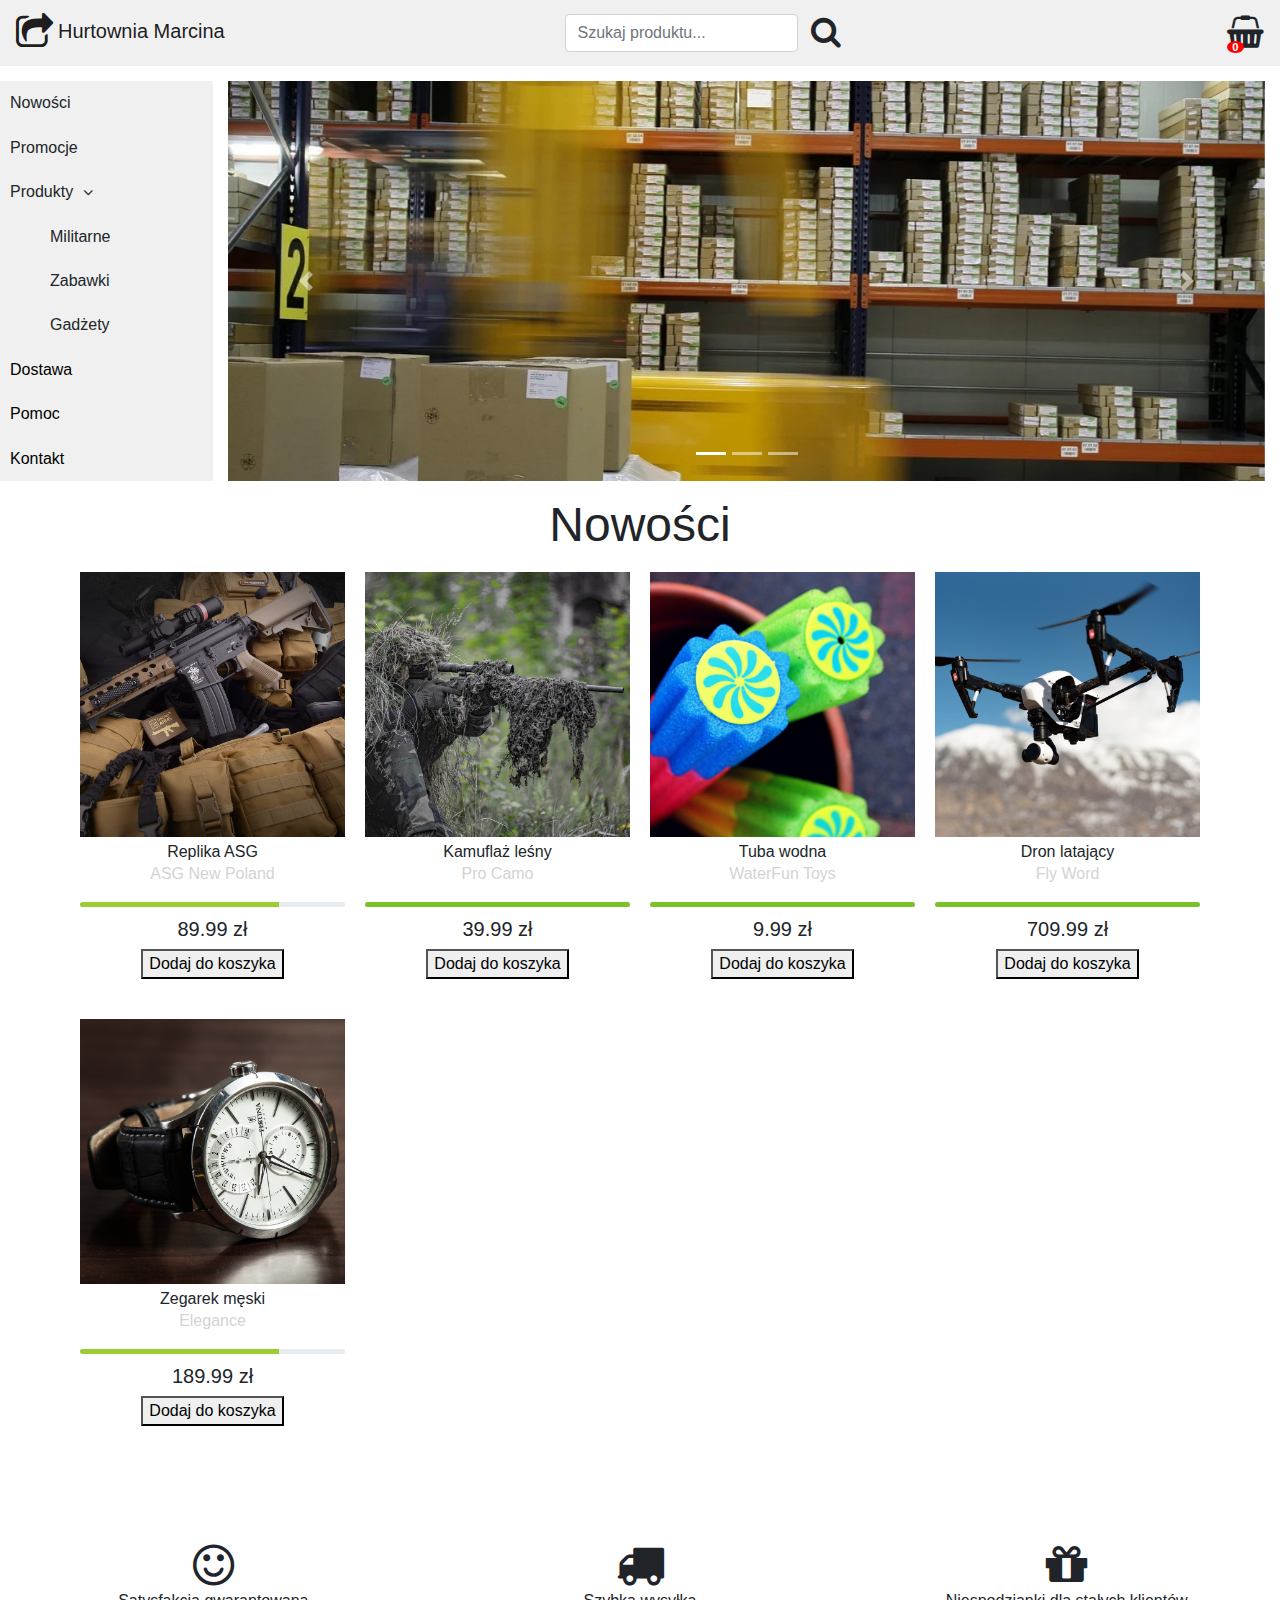
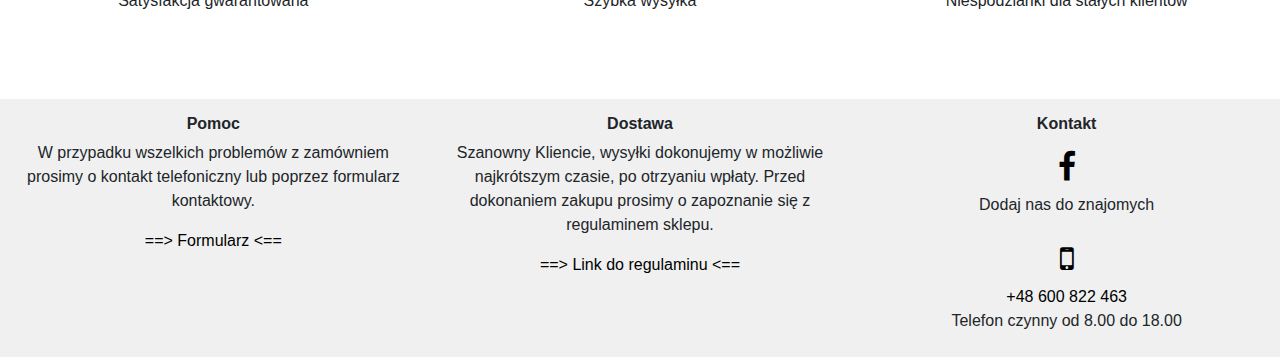
<file: index.html>
<!DOCTYPE html>
<html lang="en">
<head>
    <meta charset="UTF-8">
    <meta name="viewport" content="width=device-width, initial-scale=1, shrink-to-fit=no">
    <meta http-equiv="X-UA-Compatible" content="ie=edge">

    <!-- Bootstrap -->
    <link rel="stylesheet" href="https://stackpath.bootstrapcdn.com/bootstrap/4.4.1/css/bootstrap.min.css" integrity="sha384-Vkoo8x4CGsO3+Hhxv8T/Q5PaXtkKtu6ug5TOeNV6gBiFeWPGFN9MuhOf23Q9Ifjh" crossorigin="anonymous">

    <!-- styles -->
    <link rel="stylesheet" href="./styles/main.css" />

    <!-- Brand -->
    <link rel="stylesheet" href="https://cdnjs.cloudflare.com/ajax/libs/font-awesome/4.7.0/css/font-awesome.min.css">

    <!-- Messanger link styles -->
    <meta property="og:image" content="https://acoacoaco.github.io/Hurtownia/images/dock.jpg"/>
    <meta property="og:description" content="Zapraszamy do zapoznania się z pełnym asortymentem naszej hurtowni."/>
    <meta property="og:url"content="https://acoacoaco.github.io/Hurtownia/"/>
    <meta property="og:title" content="Hurtownia Marcina"/>

    <title>Marcin-Hurt</title>
</head>
<body>
    <!-- top navbar -->
    <nav class="navbar navbar-light bg-light sticky-top">
        <a onclick="showNew(), slideUp()" class="navbar-brand" href="#">
            <i class="fa fa-share-square-o fa-2x" aria-hidden="true"></i>
            <p>Hurtownia Marcina</p>
        </a>
        <i class="fa fa-bars fa-2x hamburger" onclick="menuSlide()" aria-hidden="true"></i>
        <form id="search-bar" class="form-inline" onSubmit="return false;">
            <input id="myInput" class="form-control mr-sm-2" type="text" placeholder="Szukaj produktu..." aria-label="Search">
            <i id="search-icon" onclick="productSearch()" class="fa fa-search fa-2x"></i id>
        </form>
        <div onclick="showCart()" id="cart">
            <span id="products-number">0</span>
        <i id="basket" class="fa fa-shopping-basket fa-2x" aria-hidden="true"></i>
        </div>
    </nav>
    <header>
        <div class="container-fluid">
            <div class="row">
                <!-- sidebar -->
                <!-- nowości, promocje, produkty - kategorie, kontakt, dostawa, pomoc -->
                <div id="product-menu" class="side-menu col-md-2">
                    <ul>
                        <a onclick="showNew(), menuSlide()"><li>Nowości</li></a>
                        <a onclick="showPromo()"><li>Promocje</li></a>
                        <a onclick="showAllProducts()"><li>Produkty <i class="fa fa-angle-down" aria-hidden="true"></i></li></a>
                            <div class="submenu">
                                <a onclick="showMilitary()"><li>Militarne</li></a>
                                <a onclick="showToys()"><li>Zabawki</li></a>
                                <a onclick="showGagets()"><li>Gadżety</li></a>
                            </div>
                        <a href="#shipping" onclick="menuSlide()"><li>Dostawa</li></a>
                        <a href="#help" onclick="menuSlide()"><li>Pomoc</li></a>
                        <a href="#contact" onclick="menuSlide()"><li>Kontakt</li></a>
                    </ul>
                </div>
                <div class="col-md-10">
                    <!-- carousell -->
                    <div id="carouselExampleIndicators" class="carousel slide" data-ride="carousel">
                        <ol class="carousel-indicators">
                            <li data-target="#carouselExampleIndicators" data-slide-to="0" class="active"></li>
                            <li data-target="#carouselExampleIndicators" data-slide-to="1"></li>
                            <li data-target="#carouselExampleIndicators" data-slide-to="2"></li>
                        </ol>
                        <div class="carousel-inner" id="carousel1">
                            <div class="carousel-item active">
                                <img class="d-block w-100" src="./images/storage.jpg" alt="First slide">
                            </div>
                            <div class="carousel-item">
                                <img class="d-block w-100" src="./images/dock.jpg" alt="Second slide">
                            </div>
                            <div class="carousel-item">
                                <img class="d-block w-100" src="./images/ikea.jpg" alt="Third slide">
                            </div>
                        </div>
                        <a class="carousel-control-prev" href="#carouselExampleIndicators" role="button" data-slide="prev">
                            <span class="carousel-control-prev-icon" aria-hidden="true"></span>
                            <span class="sr-only">Previous</span>
                        </a>
                        <a class="carousel-control-next" href="#carouselExampleIndicators" role="button" data-slide="next">
                            <span class="carousel-control-next-icon" aria-hidden="true"></span>
                            <span class="sr-only">Next</span>
                        </a>
                    </div>
                </div>
            </div>
        </div>
    </header>
    <main>
        <!-- modals -->
        
        <div class="modal fade" id="myModal1" role="dialog">
            <div class="modal-dialog">
            <!-- Modal content-->
                <div class="modal-content">
                    <div class="modal-body">
                        <button type="button" class="close" data-dismiss="modal">&times;</button>
                        <p class="modal-p"></p>
                    </div>
                </div>
            </div>
        </div>

        <div class="modal fade" id="myModal2" role="dialog">
            <div class="modal-dialog">
            <!-- Modal content-->
                <div class="modal-content">
                    <div class="modal-body">
                        <button type="button" class="close" data-dismiss="modal">&times;</button>
                        <p>Dziekujemy za wysłanie zgłoszenia!</p>
                        <p>Dołożymy wszelkich starań, aby rozwiązać zgłoszony problem w możliwie jak najkrótszym czasie.</p>
                    </div>
                </div>
            </div>
        </div>

        <div class="modal fade" id="myModal3" role="dialog">
            <div class="modal-dialog">
            <!-- Modal content-->
                <div class="modal-content">
                </div>
            </div>
        </div>

        <h2 id="main-title"></h2>
        <div class="container">
            <div class="row" id="all-products">
		
            </div>
        </div>
        <!-- form -->
        <div id="form" class="container">
            <div class="row">
                <div class="col-12">
                    <form action="contact-form.php" method="POST">
                        Imię:<br>
                        <input type="text" name="firstname" placeholder="np. Jan"><br><br>
                        Nazwisko:<br>
                        <input type="text" name="lastname" placeholder="np. Kowalski"><br><br>
                        Email:<br>
                        <input type="email" name="mail" placeholder="np. kowalski@email.com"><br><br>
                        Telefon:<br>
                        <input type="tel" name="phone" placeholder="np. 500 123 456" pattern="[0-9]{3} [0-9]{3} [0-9]{3}"><br><br>
                        Nr zamówienia:<br>
                        <input type="number" name="order-num" placeholder="np. 123/2020"><br><br>
                        Treść zgłoszenia:<br>
                        <textarea id="notification" name="notification" placeholder="Tutaj wpisz tekst zgłoszenia..."></textarea><br><br>
                        <button id="send-btn" type="submit" name="submit" class="send-btn" data-toggle="modal" data-target="#myModal2">Wyslij</button>
                    </form>
                </div>
            </div>
        </div>
        <!-- Cart table -->
        <div id="cartTable" class="container">
            <div class="row">
                <div class="col-12">
                    <table id="main-table">
                        <tr>
                            <td>
                                
                            </td>
                            <td id="total">
                                SUMA ZAMÓWIENIA: 0 zł
                            </td>
                            <td>
                                
                            </td>
                        </tr>
                    </table>
                    <button id="order-btn" class="send-btn">Złóż zamówienie</button>
                </div>
            </div>
        </div>
    </main>
    <footer>
        <!-- zadowolenie, szybka wysyłka, prezenty dla stałych klientów -->
        <div id="main-rules" class="container-fluid">
            <div class="row">
                <div class="col-sm-4 rules">
                    <i class="fa fa-smile-o fa-3x" aria-hidden="true"></i><p>Satysfakcja gwarantowana</p>
                </div>
                <div class="col-sm-4 rules">
                    <i class="fa fa-truck fa-3x" aria-hidden="true"></i><p>Szybka wysyłka</p>
                </div>
                <div class="col-sm-4 rules">
                    <i class="fa fa-gift fa-3x" aria-hidden="true"></i><p>Niespodzianki dla stałych klientów</p>
                </div>
            </div>
        </div>
        <div class="container-fluid">
            <div class="row lower-footer">
                <section id="help"></section>
                <div class="col-sm-4 help">
                    <h6>Pomoc</h6>
                    <p>W przypadku wszelkich problemów z zamówniem prosimy o kontakt telefoniczny lub poprzez formularz kontaktowy.</p>
                    <a href="#" onclick="showForm()"><p>==&gt Formularz &lt==</p></a>
                </div>
                <!-- regulaminy -->
                <section id="shipping"></section>
                <div class="col-sm-4 shipping">
                    <h6>Dostawa</h6>
                    <p>Szanowny Kliencie, wysyłki dokonujemy w możliwie najkrótszym czasie, po otrzyaniu wpłaty. Przed dokonaniem zakupu prosimy o zapoznanie się z regulaminem sklepu.</p>
                    <a href="./Regulamin sklepu internetowego.txt" target="blank"><p>==&gt Link do regulaminu &lt==</p></a>
                </div>
                <!-- kontakt, tel, facebook, -->
                <section id="contact"></section>
                <div class="col-sm-4 kontakt">
                    <h6>Kontakt</h6>
                    <div class="facebook">
                        <a href="https://www.facebook.com/marcin.juszczynski.5" target="blank"><i class="fa fa-facebook fa-2x" aria-hidden="true"></i></a>
                        <p>Dodaj nas do znajomych</p>
                    </div>
                    <div class="phone">
                        <a href="tel:+48600822463"><i class="fa fa-mobile fa-2x" aria-hidden="true"></i>
                        <p>+48 600 822 463</a><br/>Telefon czynny od 8.00 do 18.00</p>
                    </div>
                </div>
            </div>
        </div>
    </footer>

    <!-- jQuery -->
    <script src="https://code.jquery.com/jquery-3.4.1.js"></script>
    <!-- JS -->
    <script src="./JS/products.js"></script>
    <script src="./JS/productDetails.js"></script>
    <script src="./JS/cart.js"></script>
    <script src="./JS/main.js"></script>
   
    <!-- Bootstrap -->
    <script src="https://code.jquery.com/jquery-3.4.1.js" integrity="sha256-WpOohJOqMqqyKL9FccASB9O0KwACQJpFTUBLTYOVvVU=" crossorigin="anonymous"></script>
    <script src="https://cdn.jsdelivr.net/npm/popper.js@1.16.0/dist/umd/popper.min.js" integrity="sha384-Q6E9RHvbIyZFJoft+2mJbHaEWldlvI9IOYy5n3zV9zzTtmI3UksdQRVvoxMfooAo" crossorigin="anonymous"></script>
    <script src="https://stackpath.bootstrapcdn.com/bootstrap/4.4.1/js/bootstrap.min.js" integrity="sha384-wfSDF2E50Y2D1uUdj0O3uMBJnjuUD4Ih7YwaYd1iqfktj0Uod8GCExl3Og8ifwB6" crossorigin="anonymous"></script>
</body>
</html>
</file>
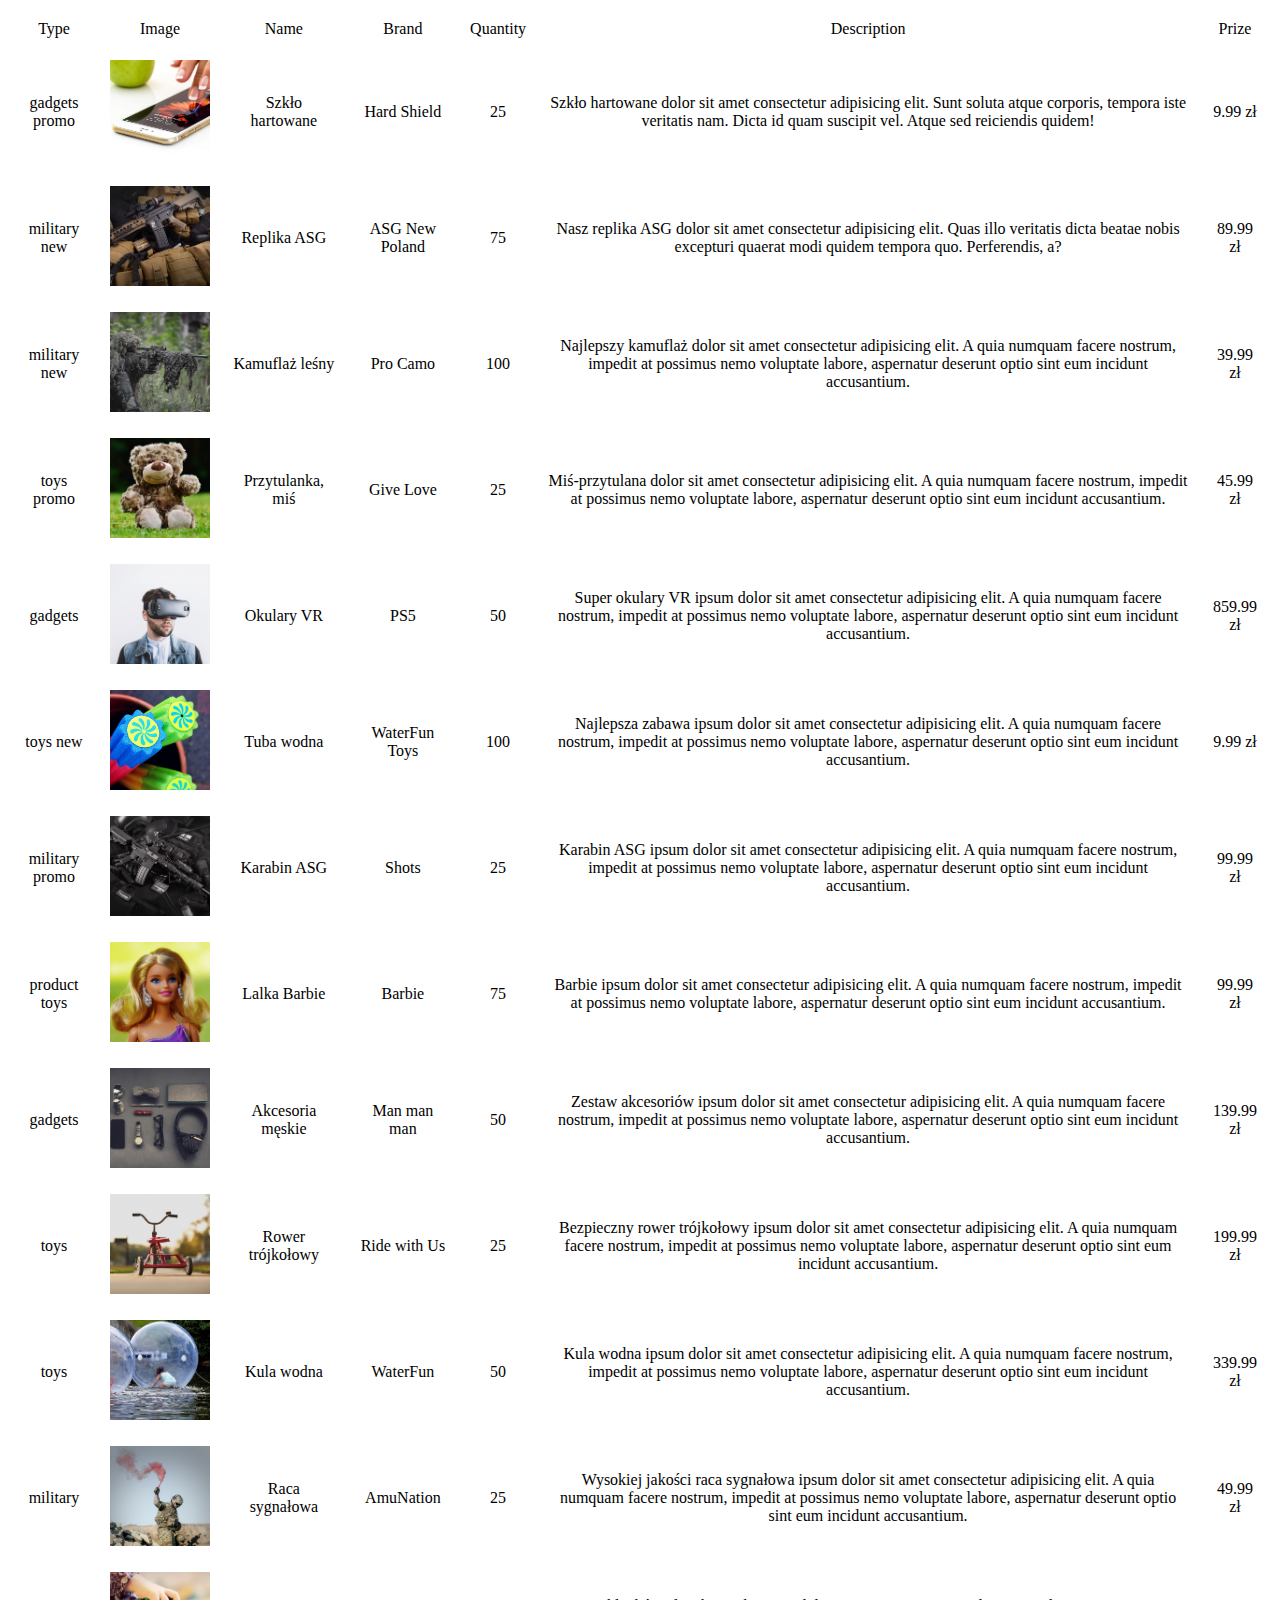
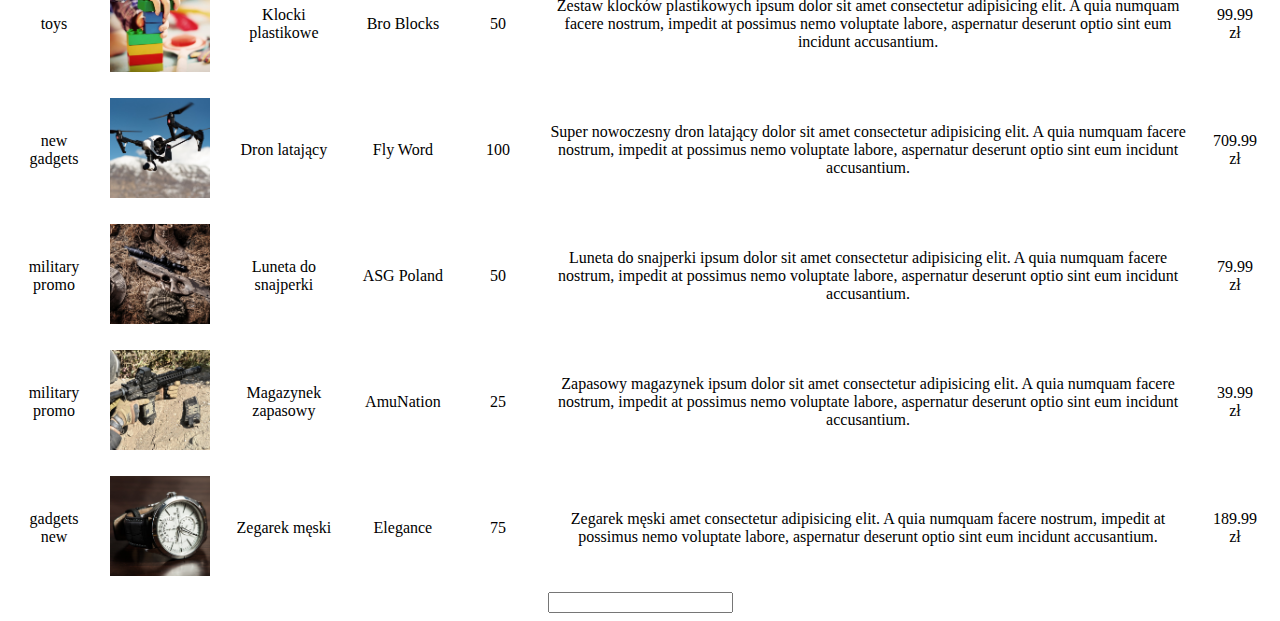
<file: storageMenager/storage.html>
<!DOCTYPE html>
<html lang="en">
<head>
    <meta charset="UTF-8">
    <meta name="viewport" content="width=device-width, initial-scale=1.0">
    <meta http-equiv="X-UA-Compatible" content="ie=edge">

    <!-- styles -->
    <link rel="stylesheet" href="./storageStyles.css" />

    <title>Magazyn</title>
</head>
<body>
    <table>
        <tr>
            <td>Type</td>
            <td>Image</td>
            <td>Name</td>
            <td>Brand</td>
            <td>Quantity</td>
            <td>Description</td>
            <td>Prize</td>
        </tr>
    </table>
    <form>
        <input type="text">
    </form>
    
    <!-- jQuery -->
    <script src="https://code.jquery.com/jquery-3.4.1.js"></script>
    <!-- JS -->
    <script src="./storage.js"></script>
</body>
</html>
</file>
<file: styles/main.css>
body {
  min-width: 280px;
}

.navbar-brand p {
  margin: 3px 0 0 0;
}

.navbar-brand i {
  float: left;
  margin-right: 5px;
}

.hamburger {
  display: none !important;
}

.bg-light {
  background-color: #f0f0f0 !important;
}

.form-control {
  display: inline-block;
  width: auto;
}

.fa-search {
  margin-left: 5px;
  position: relative;
  top: -1px;
}

.fa-search:hover, .fa-share-square-o:hover, #cart:hover {
  -webkit-transform: scale(1.5);
          transform: scale(1.5);
  cursor: pointer;
}

#products-number {
  background-color: red;
  color: white;
  font-weight: bold;
  font-size: 70%;
  text-align: center;
  line-height: .5;
  width: 55px;
  border-radius: 50%;
  position: relative;
  left: 21px;
  top: 8px;
  padding: 0 5px;
}

.send-btn {
  font-size: 170%;
  width: 100%;
  height: 50px;
}

header {
  margin-top: 15px;
}

.side-menu {
  padding: 0;
  background-color: #f0f0f0;
}

.side-menu ul {
  padding: 0;
  margin-bottom: 0;
  height: 100%;
}

.side-menu ul li {
  height: 11.11%;
  display: -webkit-box;
  display: -ms-flexbox;
  display: flex;
  -webkit-box-orient: horizontal;
  -webkit-box-direction: normal;
      -ms-flex-direction: row;
          flex-direction: row;
  -webkit-box-align: center;
      -ms-flex-align: center;
          align-items: center;
  list-style-type: none;
  padding-left: 10px;
}

.side-menu ul li:hover {
  background-color: #7a7a7a;
  color: white;
  cursor: pointer;
}

.side-menu ul li i {
  padding-left: 10px;
}

.side-menu ul .submenu {
  height: 33.33%;
}

.side-menu ul .submenu li {
  padding-left: 50px;
  height: 33.33%;
}

.carousel-inner {
  max-height: 400px;
}

h2 {
  font-size: 300%;
  text-align: center;
  margin-top: 15px;
}

a, a:hover {
  text-decoration: none;
  color: initial;
}

.product {
  padding: 10px 10px 30px 10px;
}

.product .product-card {
  text-align: center;
}

.product .product-card img {
  width: 100%;
}

.product .product-card h6 {
  margin-top: 5px;
  margin-bottom: 1px;
}

.product .product-card p {
  color: lightgray;
}

.product .product-card .progress {
  height: 5px;
}

.product .product-card .progress-bar {
  background-color: #7ac229;
}

.product .product-card .w-25 {
  background-color: red;
}

.product .product-card .w-50 {
  background-color: yellow;
}

.product .product-card .w-75 {
  background-color: yellowgreen;
}

.product .product-card h5 {
  margin-top: 10px;
}

.product .product-card:hover {
  -webkit-transform: scale(1.05);
          transform: scale(1.05);
}

.product .product-card .description {
  display: none;
}

.product .product-card .details:hover {
  cursor: pointer;
}

table {
  width: 100%;
  font-size: 150%;
  text-align: center;
  border-bottom: 2px solid lightgray;
  margin-top: 15px;
  margin-bottom: 30px;
}

table tr {
  border-top: 2px solid lightgray;
}

table img {
  margin: 5px 0;
  height: 100px;
  width: 100px;
}

table .qty {
  margin: 10px 0;
  width: 35px;
  text-align: center;
}

table .added-name {
  font-weight: bold;
}

table .fa-times {
  color: red;
  position: relative;
  top: -43px;
}

table .fa-times:hover {
  cursor: pointer;
}

/* Chrome, Safari, Edge, Opera */
input::-webkit-outer-spin-button,
input::-webkit-inner-spin-button {
  -webkit-appearance: none;
  margin: 0;
}

/* Firefox */
input[type=number] {
  -moz-appearance: textfield;
}

form {
  text-align: center;
}

form #notification {
  width: 100%;
  height: 250px;
}

footer {
  margin-top: 15px;
}

.rules {
  margin: 70px auto;
  text-align: center;
}

.lower-footer {
  text-align: center;
  padding-top: 15px;
  padding-bottom: 8px;
  background-color: #f0f0f0;
}

.lower-footer h6 {
  font-weight: bold;
}

.lower-footer .fa {
  margin: 10px;
}

.lower-footer .fa-mobile {
  margin-left: 13px;
  margin-right: 13px;
}

.lower-footer .kontakt {
  text-align: center;
}

.modal-content {
  z-index: 17;
}

.modal-content .close {
  position: relative;
  top: -6px;
}

#myModal1, #myModal2 {
  top: 30vh;
}

#myModal3 {
  top: 15vh;
}

.modal-p {
  margin-bottom: 0;
}

#myModal3 .modal-body {
  text-align: center;
}

#myModal3 .modal-body img {
  width: 200px;
}

@media screen and (max-width: 768px) {
  header {
    margin-top: 0;
  }
  .fa-search:hover, .fa-share-square-o:hover, #cart:hover {
    -webkit-transform: none;
            transform: none;
  }
  .navbar .hamburger {
    display: inline !important;
  }
  .navbar .form-inline {
    display: none;
    width: 100vw;
    text-align: center;
    margin-bottom: 10px;
  }
  .navbar .form-inline #myInput {
    width: 170px;
  }
  .navbar #cart {
    display: none;
    margin: 0 auto;
    margin-top: 10px;
  }
  .navbar #products-number {
    right: 300px;
  }
  .navbar .fa-shopping-basket {
    margin-right: 19px;
  }
  .navbar .fa-search {
    top: 4px;
  }
  table {
    font-size: 4vw;
  }
  .rules {
    margin: 10px auto;
  }
  .side-menu, #product-menu {
    position: fixed;
    z-index: 16;
    display: none;
  }
  .side-menu ul li, #product-menu ul li {
    padding-top: 5px;
    padding-bottom: 5px;
    padding-left: 0;
    -webkit-box-orient: vertical;
    -webkit-box-direction: normal;
        -ms-flex-direction: column;
            flex-direction: column;
  }
  .side-menu ul li i, #product-menu ul li i {
    padding-left: 0;
    padding-top: 5px;
  }
  .side-menu ul .submenu li, #product-menu ul .submenu li {
    padding-left: 0;
    padding-top: 5px;
    padding-bottom: 5px;
  }
  .carousel-inner {
    margin-top: 15px;
  }
  #myModal3 {
    top: 1vh;
  }
}

@media screen and (max-width: 575px) {
  .lower-footer .help, .lower-footer .shipping, .lower-footer .kontakt {
    margin-bottom: 50px;
  }
}
/*# sourceMappingURL=main.css.map */
</file>
<file: storageMenager/storageStyles.css>
form {
  text-align: center;
}

td {
  text-align: center;
  padding: 10px;
}

td:nth-child(6) {
  width: 50vw;
}

img {
  width: 100px;
  height: 100px;
}
/*# sourceMappingURL=storageStyles.css.map */
</file>
